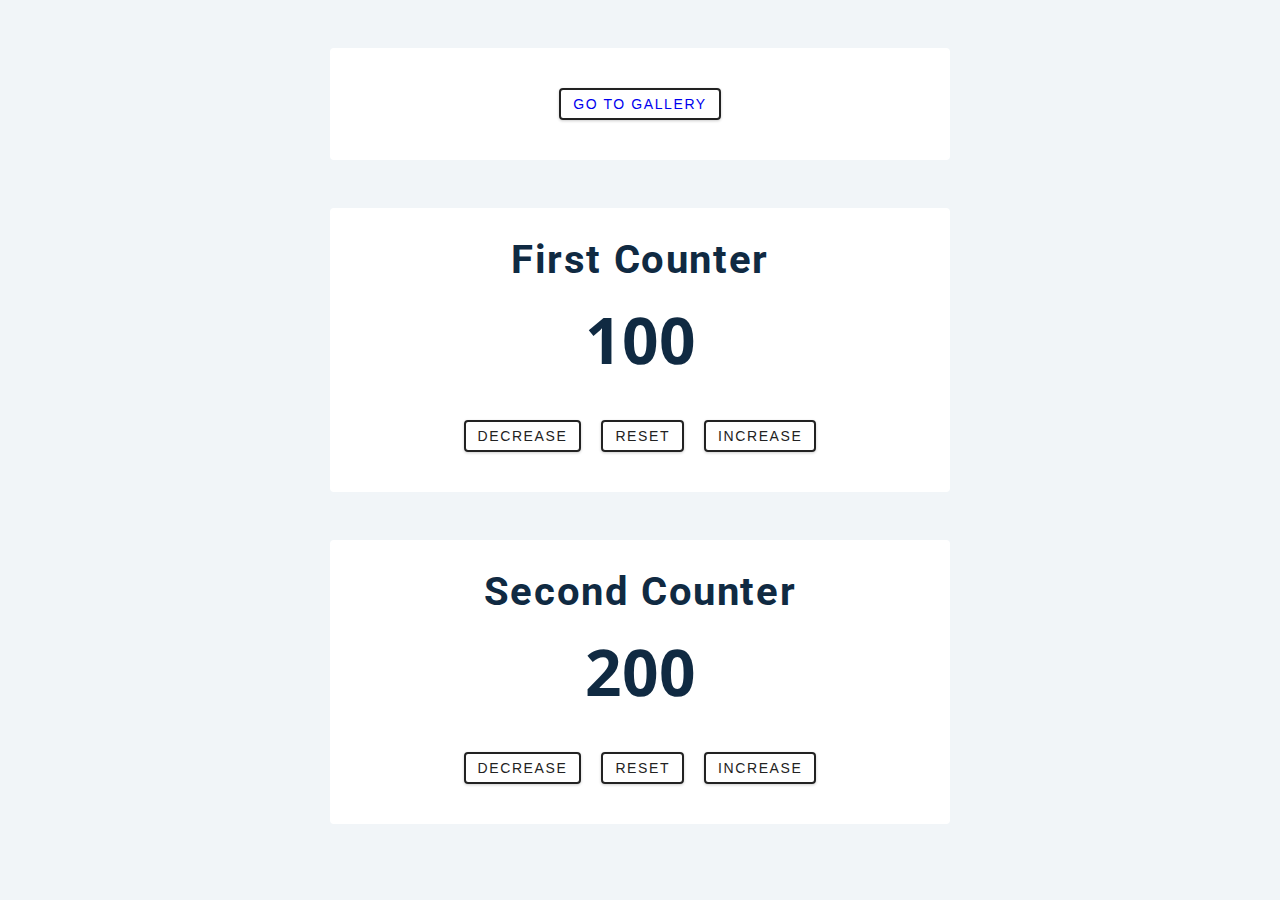
<file: index.html>
<!DOCTYPE html>
<html lang="en">
  <head>
    <meta charset="UTF-8" />
    <meta name="viewport" content="width=device-width, initial-scale=1.0" />
    <title>Counter Starter</title>
    <link rel="stylesheet" href="styles.css" />
  </head>
  <body>
    <div class="container">
      <button class="btn reset">
        <a href="../../gallery/starter/galery.html">Go to gallery</a>
      </button>
    </div>
    <!-- first counter -->
    <div class="container first-counter">
      <h2>first counter</h2>
      <span class="value">0</span>
      <div class="button-container">
        <button class="btn decrease">decrease</button>
        <button class="btn reset">reset</button>
        <button class="btn increase">increase</button>
      </div>
    </div>
  <body>
    <!-- second counter -->
    <div class="container second-counter">
      <h2>Second counter</h2>
      <span class="value">0</span>
      <div class="button-container">
        <button class="btn decrease">decrease</button>
        <button class="btn reset">reset</button>
        <button class="btn increase">increase</button>
      </div>
    </div>
    <script src="app-class.js"></script>
  </body>
</html>
</file>
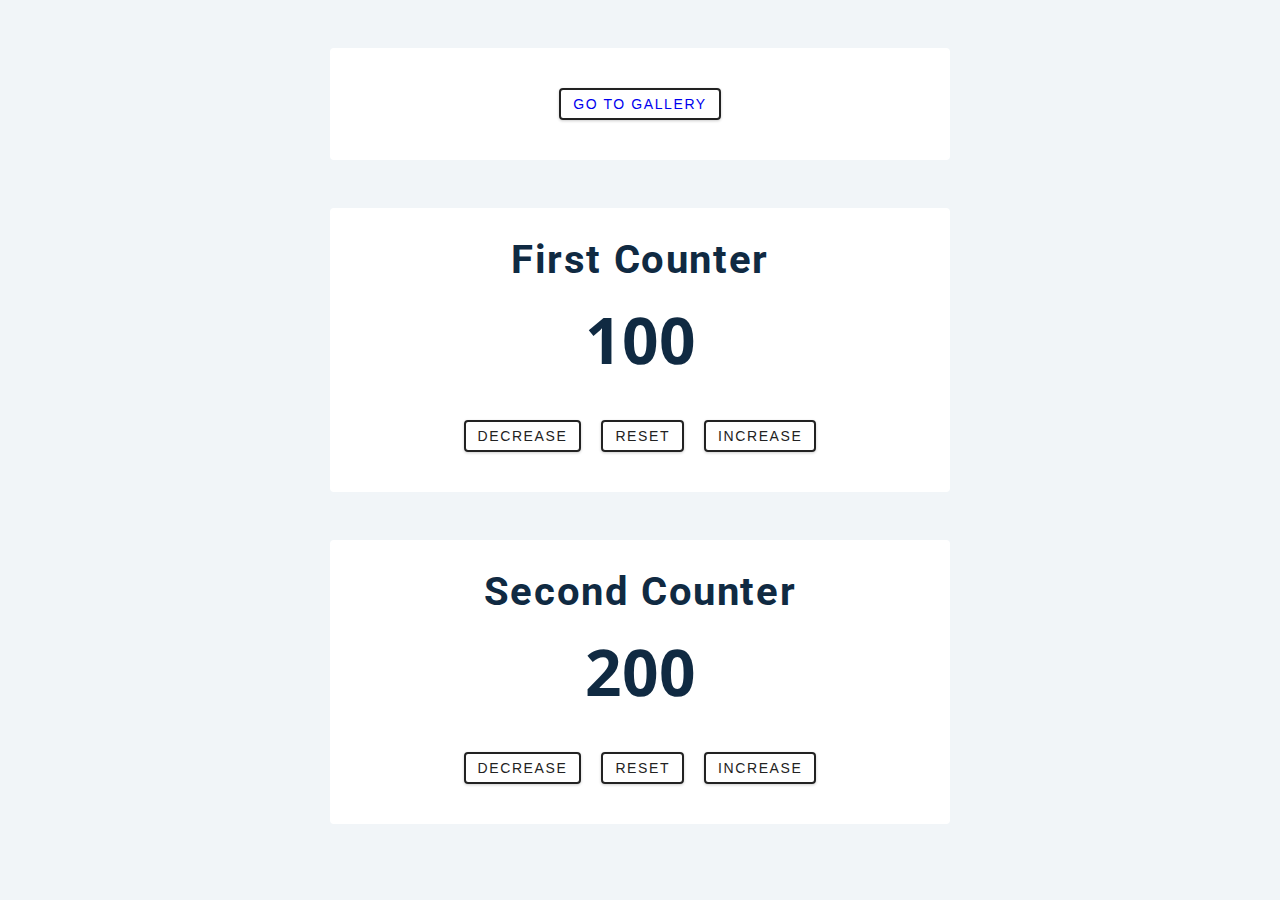
<file: counter/starter/index.html>
<!DOCTYPE html>
<html lang="en">
  <head>
    <meta charset="UTF-8" />
    <meta name="viewport" content="width=device-width, initial-scale=1.0" />
    <title>Counter Starter</title>
    <link rel="stylesheet" href="styles.css" />
  </head>
  <body>
    <div class="container">
      <button class="btn reset">
        <a href="../../gallery/starter/galer.html">Go to gallery</a>
      </button>
    </div>
    <!-- first counter -->
    <div class="container first-counter">
      <h2>first counter</h2>
      <span class="value">0</span>
      <div class="button-container">
        <button class="btn decrease">decrease</button>
        <button class="btn reset">reset</button>
        <button class="btn increase">increase</button>
      </div>
    </div>
  <body>
    <!-- second counter -->
    <div class="container second-counter">
      <h2>Second counter</h2>
      <span class="value">0</span>
      <div class="button-container">
        <button class="btn decrease">decrease</button>
        <button class="btn reset">reset</button>
        <button class="btn increase">increase</button>
      </div>
    </div>
    <script src="app-class.js"></script>
  </body>
</html>
</file>
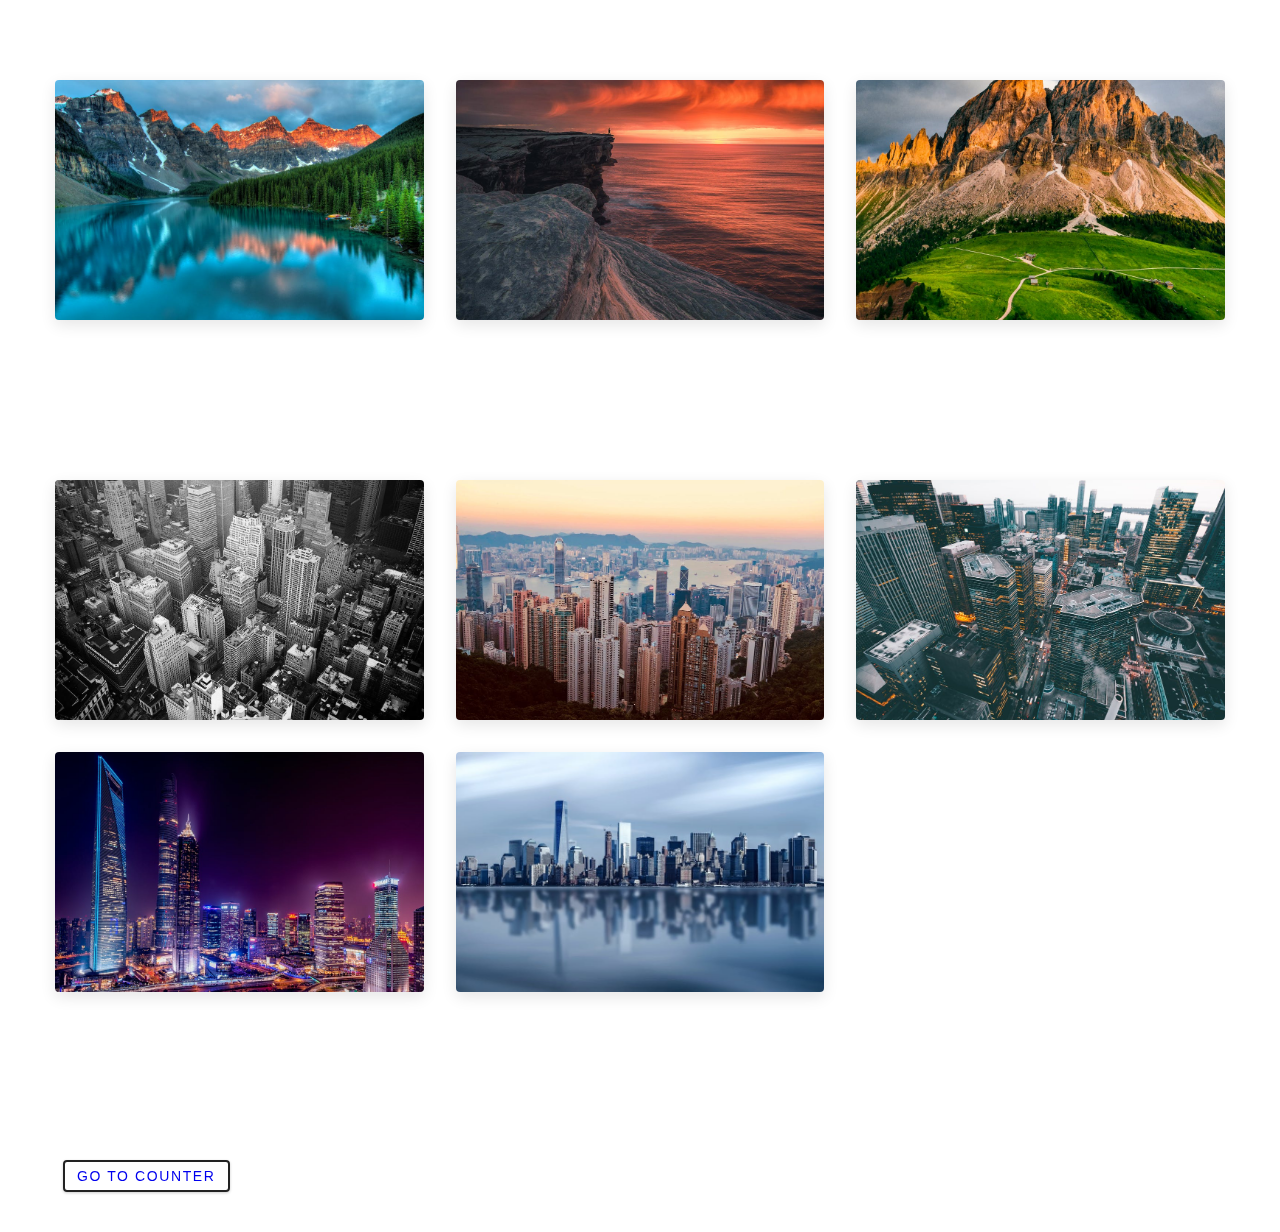
<file: gallery/starter/index.html>
<!DOCTYPE html>
<html lang="en">
  <head>
    <meta charset="UTF-8" />
    <meta name="viewport" content="width=device-width, initial-scale=1.0" />
    <title>Gallery Starter</title>
    <!-- font-awesome -->
    <link
      rel="stylesheet"
      href="https://cdnjs.cloudflare.com/ajax/libs/font-awesome/5.14.0/css/all.min.css"
    />
    <!-- styles -->
    <link rel="stylesheet" href="styles.css" />
  </head>
  <body>
    <section class="section nature">
      <img
        src="./images/nature-1.jpeg"
        title="nature-1"
        alt="nature"
        data-id="1"
        class="img"
      />
      <img
        src="./images/nature-2.jpeg"
        title="nature-2"
        alt="nature"
        data-id="2"
        class="img"
      />
      <img
        src="./images/nature-3.jpeg"
        title="nature-3"
        alt="nature"
        data-id="3"
        class="img"
      />
    </section>
    <!-- city -->
    <section class="section city">
      <img
        src="./images/city-1.jpeg"
        title="city-1"
        alt="city"
        data-id="1"
        class="img"
      />
      <img
        src="./images/city-2.jpeg"
        title="city-2"
        alt="city"
        data-id="2"
        class="img"
      />
      <img
        src="./images/city-3.jpeg"
        title="city-3"
        alt="city"
        data-id="3"
        class="img"
      />
      <img
        src="./images/city-4.jpeg"
        title="city-4"
        alt="city"
        data-id="4"
        class="img"
      />
      <img
        src="./images/city-5.jpeg"
        title="city-5"
        alt="city"
        data-id="5"
        class="img"
      />
    </section>
    <!-- modal -->
    <div class="modal">
      <button class="close-btn"><i class="fas fa-times"></i></button>
      <div class="modal-content">
        <!-- prev next button -->
        <button class="prev-btn"><i class="fas fa-chevron-left"></i></button>
        <!-- next next button -->
        <button class="next-btn"><i class="fas fa-chevron-right"></i></button>
        <!-- content -->
        <img src="./images/city-1.jpeg" class="main-img" alt="" />
        <h3 class="image-name">image name</h3>
        <div class="modal-images"></div>
      </div>
    </div>
    <div class="section">
      <button class="btn">
        <a href="../../counter/starter/index.html"> Go to counter </a>
      </button>
    </div>
    <script src="app.js"></script>
  </body>
</html>
</file>
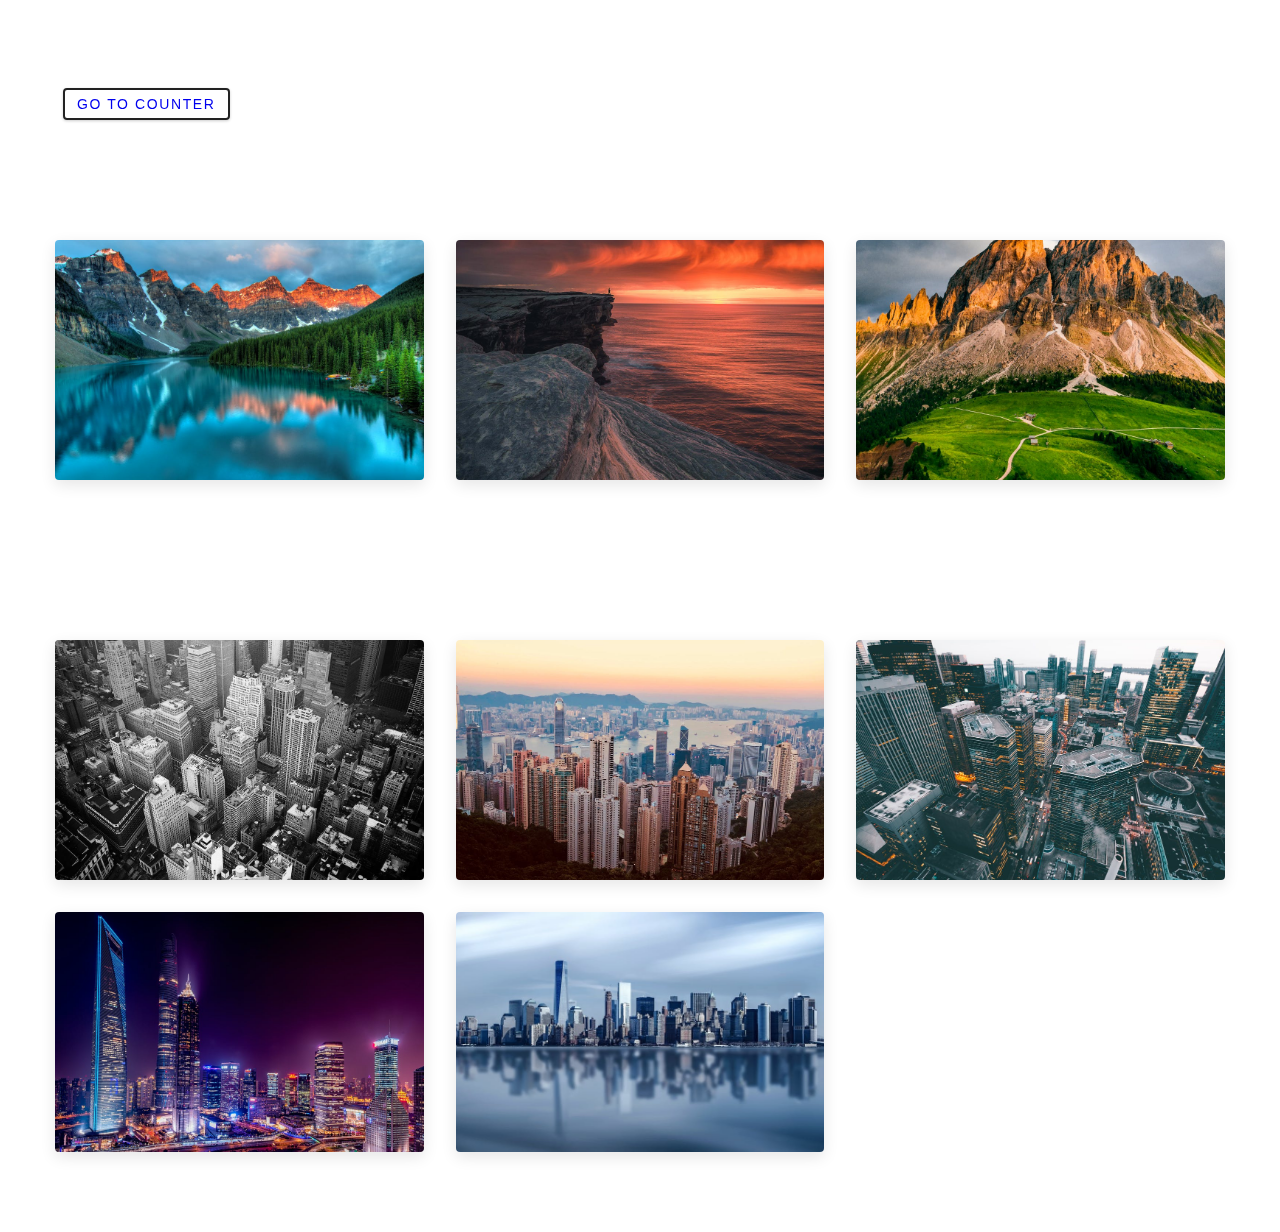
<file: gallery/starter/galery.html>
<!DOCTYPE html>
<html lang="en">
  <head>
    <meta charset="UTF-8" />
    <meta name="viewport" content="width=device-width, initial-scale=1.0" />
    <title>Gallery Starter</title>
    <!-- font-awesome -->
    <link
      rel="stylesheet"
      href="https://cdnjs.cloudflare.com/ajax/libs/font-awesome/5.14.0/css/all.min.css"
    />
    <!-- styles -->
    <link rel="stylesheet" href="styles.css" />
  </head>
  <body>
    <div class="section">
      <button class="btn">
        <a href="../../index.html"> Go to counter </a>
      </button>
    </div>
    <section class="section nature">
      <img
        src="./images/nature-1.jpeg"
        title="nature-1"
        alt="nature"
        data-id="1"
        class="img"
      />
      <img
        src="./images/nature-2.jpeg"
        title="nature-2"
        alt="nature"
        data-id="2"
        class="img"
      />
      <img
        src="./images/nature-3.jpeg"
        title="nature-3"
        alt="nature"
        data-id="3"
        class="img"
      />
    </section>
    <!-- city -->
    <section class="section city">
      <img
        src="./images/city-1.jpeg"
        title="city-1"
        alt="city"
        data-id="1"
        class="img"
      />
      <img
        src="./images/city-2.jpeg"
        title="city-2"
        alt="city"
        data-id="2"
        class="img"
      />
      <img
        src="./images/city-3.jpeg"
        title="city-3"
        alt="city"
        data-id="3"
        class="img"
      />
      <img
        src="./images/city-4.jpeg"
        title="city-4"
        alt="city"
        data-id="4"
        class="img"
      />
      <img
        src="./images/city-5.jpeg"
        title="city-5"
        alt="city"
        data-id="5"
        class="img"
      />
    </section>
    <!-- modal -->
    <div class="modal">
      <button class="close-btn"><i class="fas fa-times"></i></button>
      <div class="modal-content">
        <!-- prev next button -->
        <button class="prev-btn"><i class="fas fa-chevron-left"></i></button>
        <!-- next next button -->
        <button class="next-btn"><i class="fas fa-chevron-right"></i></button>
        <!-- content -->
        <img src="./images/city-1.jpeg" class="main-img" alt="" />
        <h3 class="image-name">image name</h3>
        <div class="modal-images"></div>
      </div>
    </div>
    <script src="app.js"></script>
  </body>
</html>
</file>
<file: styles.css>
/*
=============== 
Fonts
===============
*/
@import url("https://fonts.googleapis.com/css?family=Open+Sans|Roboto:400,700&display=swap");

/*
=============== 
Variables
===============
*/

:root {
  /* dark shades of primary color*/
  --clr-primary-1: hsl(205, 86%, 17%);
  --clr-primary-2: hsl(205, 77%, 27%);
  --clr-primary-3: hsl(205, 72%, 37%);
  --clr-primary-4: hsl(205, 63%, 48%);
  /* primary/main color */
  --clr-primary-5: hsl(205, 78%, 60%);
  /* lighter shades of primary color */
  --clr-primary-6: hsl(205, 89%, 70%);
  --clr-primary-7: hsl(205, 90%, 76%);
  --clr-primary-8: hsl(205, 86%, 81%);
  --clr-primary-9: hsl(205, 90%, 88%);
  --clr-primary-10: hsl(205, 100%, 96%);
  /* darkest grey - used for headings */
  --clr-grey-1: hsl(209, 61%, 16%);
  --clr-grey-2: hsl(211, 39%, 23%);
  --clr-grey-3: hsl(209, 34%, 30%);
  --clr-grey-4: hsl(209, 28%, 39%);
  /* grey used for paragraphs */
  --clr-grey-5: hsl(210, 22%, 49%);
  --clr-grey-6: hsl(209, 23%, 60%);
  --clr-grey-7: hsl(211, 27%, 70%);
  --clr-grey-8: hsl(210, 31%, 80%);
  --clr-grey-9: hsl(212, 33%, 89%);
  --clr-grey-10: hsl(210, 36%, 96%);
  --clr-white: #fff;
  --clr-red-dark: hsl(360, 67%, 44%);
  --clr-red-light: hsl(360, 71%, 66%);
  --clr-green-dark: hsl(125, 67%, 44%);
  --clr-green-light: hsl(125, 71%, 66%);
  --clr-black: #222;
  --ff-primary: "Roboto", sans-serif;
  --ff-secondary: "Open Sans", sans-serif;
  --transition: all 0.3s linear;
  --spacing: 0.1rem;
  --radius: 0.25rem;
  --light-shadow: 0 5px 15px rgba(0, 0, 0, 0.1);
  --dark-shadow: 0 5px 15px rgba(0, 0, 0, 0.2);
  --max-width: 1170px;
  --fixed-width: 620px;
}
/*
=============== 
Global Styles
===============
*/

*,
::after,
::before {
  margin: 0;
  padding: 0;
  box-sizing: border-box;
}
body {
  font-family: var(--ff-secondary);
  background: var(--clr-grey-10);
  color: var(--clr-grey-1);
  line-height: 1.5;
  font-size: 0.875rem;
}
ul {
  list-style-type: none;
}
a {
  text-decoration: none;
}
h1,
h2,
h3,
h4 {
  letter-spacing: var(--spacing);
  text-transform: capitalize;
  line-height: 1.25;
  margin-bottom: 0.75rem;
  font-family: var(--ff-primary);
}
h1 {
  font-size: 3rem;
}
h2 {
  font-size: 2rem;
}
h3 {
  font-size: 1.25rem;
}
h4 {
  font-size: 0.875rem;
}
p {
  margin-bottom: 1.25rem;
  color: var(--clr-grey-5);
}
@media screen and (min-width: 800px) {
  h1 {
    font-size: 4rem;
  }
  h2 {
    font-size: 2.5rem;
  }
  h3 {
    font-size: 1.75rem;
  }
  h4 {
    font-size: 1rem;
  }
  body {
    font-size: 1rem;
  }
  h1,
  h2,
  h3,
  h4 {
    line-height: 1;
  }
}
/*  global classes */

/* section */
.section {
  padding: 5rem 0;
}

.section-center {
  width: 90vw;
  margin: 0 auto;
  max-width: 1170px;
}
@media screen and (min-width: 992px) {
  .section-center {
    width: 95vw;
  }
}
main {
  min-height: 100vh;
  display: grid;
  place-items: center;
}

/*
=============== 
Counter
===============
*/

.container {
  text-align: center;
  margin: 3rem auto;
  background: var(--clr-white);
  border-radius: var(--radius);
  width: 90vw;
  max-width: var(--fixed-width);
  padding: 2rem;
}
.value {
  font-size: 4rem;
  font-weight: bold;
  margin-bottom: 1.5rem;
  display: inline-block;
}
.btn {
  text-transform: uppercase;
  background: transparent;
  color: var(--clr-black);
  padding: 0.375rem 0.75rem;
  letter-spacing: var(--spacing);
  display: inline-block;
  transition: var(--transition);
  font-size: 0.875rem;
  border: 2px solid var(--clr-black);
  cursor: pointer;
  box-shadow: 0 1px 3px rgba(0, 0, 0, 0.2);
  border-radius: var(--radius);
  margin: 0.5rem;
}
.btn:hover {
  color: var(--clr-white);
  background: var(--clr-black);
}
a:hover {
  color: var(--clr-white);
}
</file>
<file: counter/starter/styles.css>
/*
=============== 
Fonts
===============
*/
@import url("https://fonts.googleapis.com/css?family=Open+Sans|Roboto:400,700&display=swap");

/*
=============== 
Variables
===============
*/

:root {
  /* dark shades of primary color*/
  --clr-primary-1: hsl(205, 86%, 17%);
  --clr-primary-2: hsl(205, 77%, 27%);
  --clr-primary-3: hsl(205, 72%, 37%);
  --clr-primary-4: hsl(205, 63%, 48%);
  /* primary/main color */
  --clr-primary-5: hsl(205, 78%, 60%);
  /* lighter shades of primary color */
  --clr-primary-6: hsl(205, 89%, 70%);
  --clr-primary-7: hsl(205, 90%, 76%);
  --clr-primary-8: hsl(205, 86%, 81%);
  --clr-primary-9: hsl(205, 90%, 88%);
  --clr-primary-10: hsl(205, 100%, 96%);
  /* darkest grey - used for headings */
  --clr-grey-1: hsl(209, 61%, 16%);
  --clr-grey-2: hsl(211, 39%, 23%);
  --clr-grey-3: hsl(209, 34%, 30%);
  --clr-grey-4: hsl(209, 28%, 39%);
  /* grey used for paragraphs */
  --clr-grey-5: hsl(210, 22%, 49%);
  --clr-grey-6: hsl(209, 23%, 60%);
  --clr-grey-7: hsl(211, 27%, 70%);
  --clr-grey-8: hsl(210, 31%, 80%);
  --clr-grey-9: hsl(212, 33%, 89%);
  --clr-grey-10: hsl(210, 36%, 96%);
  --clr-white: #fff;
  --clr-red-dark: hsl(360, 67%, 44%);
  --clr-red-light: hsl(360, 71%, 66%);
  --clr-green-dark: hsl(125, 67%, 44%);
  --clr-green-light: hsl(125, 71%, 66%);
  --clr-black: #222;
  --ff-primary: "Roboto", sans-serif;
  --ff-secondary: "Open Sans", sans-serif;
  --transition: all 0.3s linear;
  --spacing: 0.1rem;
  --radius: 0.25rem;
  --light-shadow: 0 5px 15px rgba(0, 0, 0, 0.1);
  --dark-shadow: 0 5px 15px rgba(0, 0, 0, 0.2);
  --max-width: 1170px;
  --fixed-width: 620px;
}
/*
=============== 
Global Styles
===============
*/

*,
::after,
::before {
  margin: 0;
  padding: 0;
  box-sizing: border-box;
}
body {
  font-family: var(--ff-secondary);
  background: var(--clr-grey-10);
  color: var(--clr-grey-1);
  line-height: 1.5;
  font-size: 0.875rem;
}
ul {
  list-style-type: none;
}
a {
  text-decoration: none;
}
h1,
h2,
h3,
h4 {
  letter-spacing: var(--spacing);
  text-transform: capitalize;
  line-height: 1.25;
  margin-bottom: 0.75rem;
  font-family: var(--ff-primary);
}
h1 {
  font-size: 3rem;
}
h2 {
  font-size: 2rem;
}
h3 {
  font-size: 1.25rem;
}
h4 {
  font-size: 0.875rem;
}
p {
  margin-bottom: 1.25rem;
  color: var(--clr-grey-5);
}
@media screen and (min-width: 800px) {
  h1 {
    font-size: 4rem;
  }
  h2 {
    font-size: 2.5rem;
  }
  h3 {
    font-size: 1.75rem;
  }
  h4 {
    font-size: 1rem;
  }
  body {
    font-size: 1rem;
  }
  h1,
  h2,
  h3,
  h4 {
    line-height: 1;
  }
}
/*  global classes */

/* section */
.section {
  padding: 5rem 0;
}

.section-center {
  width: 90vw;
  margin: 0 auto;
  max-width: 1170px;
}
@media screen and (min-width: 992px) {
  .section-center {
    width: 95vw;
  }
}
main {
  min-height: 100vh;
  display: grid;
  place-items: center;
}

/*
=============== 
Counter
===============
*/

.container {
  text-align: center;
  margin: 3rem auto;
  background: var(--clr-white);
  border-radius: var(--radius);
  width: 90vw;
  max-width: var(--fixed-width);
  padding: 2rem;
}
.value {
  font-size: 4rem;
  font-weight: bold;
  margin-bottom: 1.5rem;
  display: inline-block;
}
.btn {
  text-transform: uppercase;
  background: transparent;
  color: var(--clr-black);
  padding: 0.375rem 0.75rem;
  letter-spacing: var(--spacing);
  display: inline-block;
  transition: var(--transition);
  font-size: 0.875rem;
  border: 2px solid var(--clr-black);
  cursor: pointer;
  box-shadow: 0 1px 3px rgba(0, 0, 0, 0.2);
  border-radius: var(--radius);
  margin: 0.5rem;
}
.btn:hover {
  color: var(--clr-white);
  background: var(--clr-black);
}
a:hover {
  color: var(--clr-white);
}
</file>
<file: gallery/starter/styles.css>
/*
=============== 
Fonts
===============
*/
@import url("https://fonts.googleapis.com/css?family=Open+Sans|Roboto:400,700&display=swap");

/*
=============== 
Variables
===============
*/

:root {
  /* dark shades of primary color*/
  --clr-primary-1: hsl(205, 86%, 17%);
  --clr-primary-2: hsl(205, 77%, 27%);
  --clr-primary-3: hsl(205, 72%, 37%);
  --clr-primary-4: hsl(205, 63%, 48%);
  /* primary/main color */
  --clr-primary-5: hsl(205, 78%, 60%);
  /* lighter shades of primary color */
  --clr-primary-6: hsl(205, 89%, 70%);
  --clr-primary-7: hsl(205, 90%, 76%);
  --clr-primary-8: hsl(205, 86%, 81%);
  --clr-primary-9: hsl(205, 90%, 88%);
  --clr-primary-10: hsl(205, 100%, 96%);
  /* darkest grey - used for headings */
  --clr-grey-1: hsl(209, 61%, 16%);
  --clr-grey-2: hsl(211, 39%, 23%);
  --clr-grey-3: hsl(209, 34%, 30%);
  --clr-grey-4: hsl(209, 28%, 39%);
  /* grey used for paragraphs */
  --clr-grey-5: hsl(210, 22%, 49%);
  --clr-grey-6: hsl(209, 23%, 60%);
  --clr-grey-7: hsl(211, 27%, 70%);
  --clr-grey-8: hsl(210, 31%, 80%);
  --clr-grey-9: hsl(212, 33%, 89%);
  --clr-grey-10: hsl(210, 36%, 96%);
  --clr-white: #fff;
  --clr-red-dark: hsl(360, 67%, 44%);
  --clr-red-light: hsl(360, 71%, 66%);
  --clr-green-dark: hsl(125, 67%, 44%);
  --clr-green-light: hsl(125, 71%, 66%);
  --clr-black: #222;
  --ff-primary: "Roboto", sans-serif;
  --ff-secondary: "Open Sans", sans-serif;
  --transition: all 0.3s linear;
  --spacing: 0.1rem;
  --radius: 0.25rem;
  --light-shadow: 0 5px 15px rgba(0, 0, 0, 0.1);
  --dark-shadow: 0 5px 15px rgba(0, 0, 0, 0.4);
  --max-width: 1170px;
  --fixed-width: 620px;
}
/*
=============== 
Global Styles
===============
*/

*,
::after,
::before {
  margin: 0;
  padding: 0;
  box-sizing: border-box;
}
body {
  font-family: var(--ff-secondary);
  background: var(--clr-white);
  color: var(--clr-grey-1);
  line-height: 1.5;
  font-size: 0.875rem;
}
ul {
  list-style-type: none;
}
a {
  text-decoration: none;
}
h1,
h2,
h3,
h4 {
  letter-spacing: var(--spacing);
  text-transform: capitalize;
  line-height: 1.25;
  margin-bottom: 0.75rem;
  font-family: var(--ff-primary);
}
h1 {
  font-size: 3rem;
}
h2 {
  font-size: 2rem;
}
h3 {
  font-size: 1.25rem;
}
h4 {
  font-size: 0.875rem;
}
p {
  margin-bottom: 1.25rem;
  color: var(--clr-grey-5);
}
@media screen and (min-width: 800px) {
  h1 {
    font-size: 4rem;
  }
  h2 {
    font-size: 2.5rem;
  }
  h3 {
    font-size: 1.75rem;
  }
  h4 {
    font-size: 1rem;
  }
  body {
    font-size: 1rem;
  }
  h1,
  h2,
  h3,
  h4 {
    line-height: 1;
  }
}
/*  global classes */

/* section */
.section {
  padding: 5rem 0;
  width: 90vw;
  margin: 0 auto;
  max-width: 1170px;
  display: grid;
  gap: 2rem;
}
@media screen and (min-width: 768px) {
  .section {
    display: grid;
    grid-template-columns: 1fr 1fr;
  }
}
@media screen and (min-width: 992px) {
  .section {
    grid-template-columns: 1fr 1fr 1fr;
    width: 95vw;
  }
  .prev-btn {
    left: -4.5rem;
  }
  .next-btn {
    right: -4.5rem;
  }
}
.img {
  width: 100%;
  height: 100%;
  -o-object-fit: cover;
  object-fit: cover;
  border-radius: var(--radius);
  cursor: pointer;
  transition: var(--transition);
  box-shadow: var(--light-shadow);
  height: 15rem;
}
.img:hover {
  box-shadow: var(--dark-shadow);
}

/*
=============== 
Modal
===============
*/

.modal {
  position: fixed;
  z-index: -1;
  left: 0;
  top: 0;
  width: 100%;
  height: 100%;
  background: rgb(0, 0, 0);
  transition: var(--transition);
  opacity: 0;
  min-height: 100vh;
  overflow: scroll;
}
.modal.open {
  opacity: 1;
  z-index: 999;
}
.close-btn {
  position: absolute;
  top: 1rem;
  right: 1rem;
  font-size: 3rem;
  color: var(--clr-white);
  background: transparent;
  border-color: transparent;
  cursor: pointer;
}
.next-btn,
.prev-btn {
  position: absolute;
  top: 10rem;
  transform: translateY(-50%);
  background: transparent;
  font-size: 2rem;
  color: var(--clr-white);
  border-color: transparent;
  cursor: pointer;
}
.prev-btn {
  left: -2.5rem;
}
.next-btn {
  right: -2.5rem;
}
@media screen and (min-width: 768px) {
  .prev-btn {
    left: -4rem;
  }
  .next-btn {
    right: -4rem;
  }
}

.modal-content {
  width: 80%;
  max-width: var(--max-width);
  margin: 0 auto;
  margin-top: 10rem;
  position: relative;
}
.main-img {
  width: 100%;
  height: 20rem;
  -o-object-fit: cover;
  object-fit: cover;
  border-radius: var(--radius);
}
.image-name {
  text-align: center;
  margin: 1rem 0 3rem;
  color: var(--clr-white);
}
.modal-images {
  display: grid;
  grid-template-columns: repeat(5, 1fr);
}
.modal-img {
  width: 100%;
  height: 5rem;
  -o-object-fit: cover;
  object-fit: cover;
  opacity: 0.5;
  transition: var(--transition);
  cursor: pointer;
}
.modal-img:hover {
  opacity: 1;
}
.modal-img.selected {
  opacity: 1;
}
.btn {
  text-transform: uppercase;
  background: transparent;
  color: var(--clr-black);
  padding: 0.375rem 0.75rem;
  letter-spacing: var(--spacing);
  display: inline-block;
  transition: var(--transition);
  font-size: 0.875rem;
  border: 2px solid var(--clr-black);
  cursor: pointer;
  box-shadow: 0 1px 3px rgba(0, 0, 0, 0.2);
  border-radius: var(--radius);
  margin: 0.5rem;
  position: absolute;
}
.btn:hover {
  color: var(--clr-white);
  background: var(--clr-black);
}
a:hover {
  color: var(--clr-white);
}
</file>
